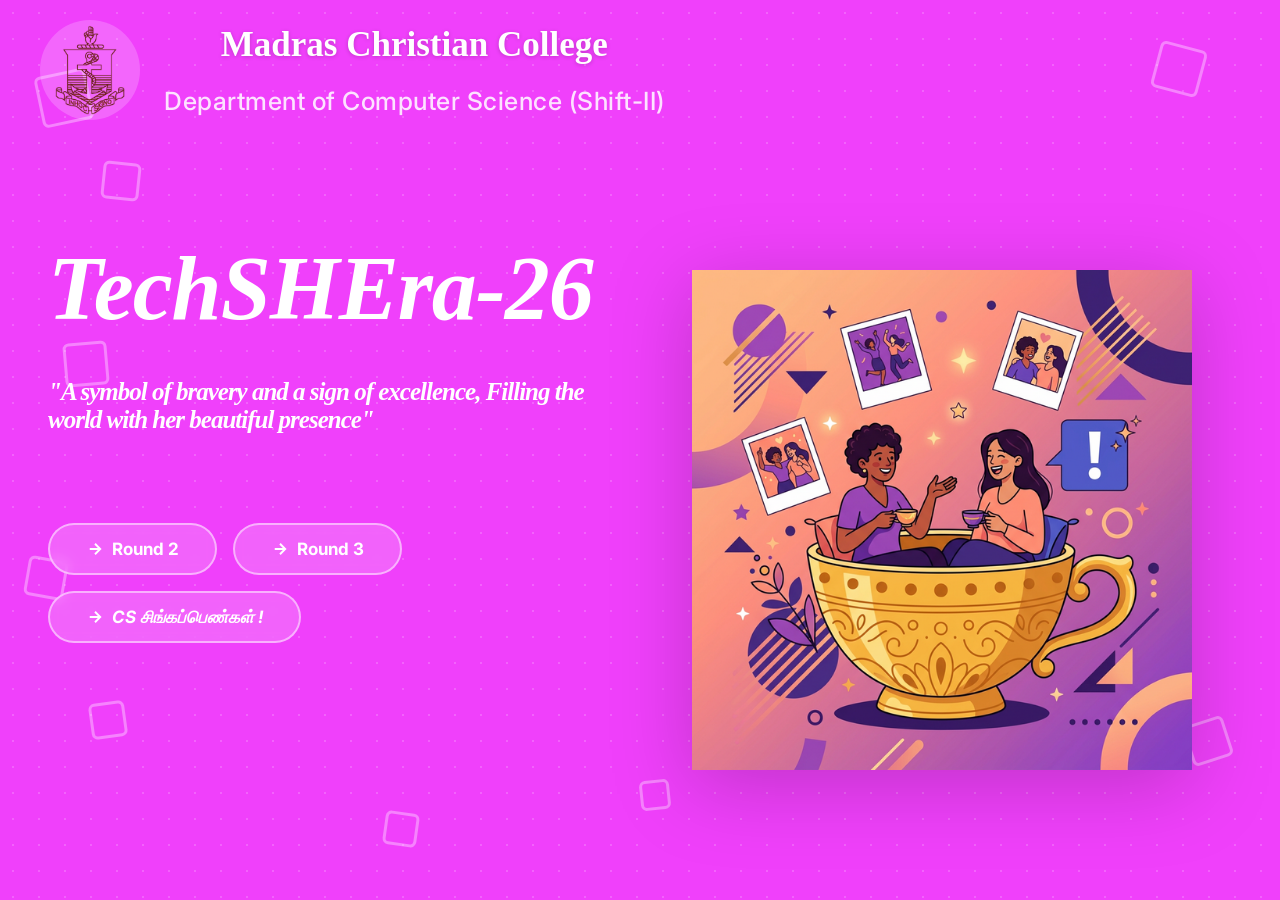
<file: index.html>
<!DOCTYPE html>
<html lang="en">

<head>
    <meta charset="UTF-8" />
    <meta name="viewport" content="width=device-width, initial-scale=1.0" />

    <!-- SEO -->

    <title>Women's Day Celebration — Conference Room</title>
    <meta name="description"
        content="Join us for the Women's Day Celebration! See Round 2 and Round 3 entries from our talented participants." />

    <!-- Shared stylesheet -->
    <link rel="stylesheet" href="css/styles.css" />

    <!-- Extra styles specific to the hero page -->
    <style>
        /*
     * The hero page only — decorative frame positions
     * (named .dot elements scattered around the background)
     */

        /* Top-left area frames */
        .dot:nth-child(1) {
            top: 8%;
            left: 3%;
            transform: rotate(-12deg);
            width: 52px;
            height: 52px;
        }

        .dot:nth-child(2) {
            top: 18%;
            left: 8%;
            transform: rotate(6deg);
            width: 38px;
            height: 38px;
        }

        .dot:nth-child(3) {
            top: 38%;
            left: 5%;
            transform: rotate(-5deg);
            width: 44px;
            height: 44px;
        }

        .dot:nth-child(4) {
            top: 62%;
            left: 2%;
            transform: rotate(10deg);
            width: 40px;
            height: 40px;
        }

        .dot:nth-child(5) {
            top: 78%;
            left: 7%;
            transform: rotate(-8deg);
            width: 36px;
            height: 36px;
        }

        /* Right cluster */
        .dot:nth-child(6) {
            top: 5%;
            right: 6%;
            transform: rotate(15deg);
            width: 48px;
            height: 48px;
        }

        .dot:nth-child(7) {
            top: 80%;
            right: 4%;
            transform: rotate(-18deg);
            width: 42px;
            height: 42px;
        }

        /* Bottom & misc */
        .dot:nth-child(8) {
            bottom: 6%;
            left: 30%;
            transform: rotate(8deg);
            width: 34px;
            height: 34px;
        }

        .dot:nth-child(9) {
            bottom: 10%;
            left: 50%;
            transform: rotate(-6deg);
            width: 30px;
            height: 30px;
        }

        /* Subtle dot grid pattern overlay */
        .hero-page::before {
            content: '';
            position: absolute;
            inset: 0;
            background-image: radial-gradient(circle, rgba(255, 255, 255, 0.18) 1.5px, transparent 1.5px);
            background-size: 26px 26px;
            z-index: 1;
            pointer-events: none;
        }

        /* ── College branding navbar ── */
        .college-navbar {
            position: relative;
            z-index: 10;
            display: flex;
            align-items: center;
            gap: 24px;
            padding: 20px 40px;
        }

        /* College logo image */
        .college-logo {
            width: 81px;
            height: 81px;
            object-fit: contain;
            border-radius: 50%;
            /* circular crop */
            background: rgba(255 255 255 / 0.2);
            /* fallback if no logo yet */
            flex-shrink: 0;
        }

        /* Text block next to the logo */
        .college-info {
            display: flex;
            flex-direction: column;
            gap: 20px;
        }

        .college-name {
            font-size: 25px;
            font-weight: 800;
            color: #ffffff;
            line-height: 1.2;
            text-shadow: 0 1px 4px rgba(0 0 0 / 0.2);
            font-display: swap;
        }

        .college-dept {
            font-size: 13px;
            font-weight: 500;
            color: rgba(255 255 255 / 0.85);
            letter-spacing: 0.02em;
        }
    </style>
</head>

<body>

    <!-- ================================================================
     HERO PAGE
     Layout: navbar on top, then a two-column grid (text | illustration)
================================================================ -->
    <main class="hero-page" id="hero">

        <!--
          ── College Branding Navbar ──
          HOW TO CUSTOMISE:
            1. Replace "Your College Name" with your actual college name.
            2. Replace "Department of Computer Science" with your department.
            3. Save your college logo as  images/college-logo.png
               (PNG with transparent background works best).
        -->
        <header class="college-navbar">
            <!-- College logo — place your logo at images/college-logo.png -->
            <img src="images/college-logo.png" alt="College Logo" class="college-logo"
                style="width: 100px; height: 100px;" onerror="this.style.display='none'" />

            <div class="college-info">
                <span class="college-name"
                    style="text-align: center; font-size: 35px; font-family: 'Times New Roman';">Madras Christian
                    College</span>
                <span class="college-dept" style="text-align: center; font-size: 25px;">Department of Computer Science
                    (Shift-II) </span>
            </div>
        </header>

        <!-- ── Scattered decorative polaroid frames ── -->
        <div class="decorations" aria-hidden="true">
            <div class="dot"></div>
            <div class="dot"></div>
            <div class="dot"></div>
            <div class="dot"></div>
            <div class="dot"></div>
            <div class="dot"></div>
            <div class="dot"></div>
            <div class="dot"></div>
            <div class="dot"></div>
        </div>



        <!-- ── Two-column content area ── -->
        <section class="hero-content">

            <!-- LEFT: Headline + navigation buttons -->
            <div class="hero-text" style="margin-top: 75px;">
                <!-- Main heading -->
                <h3 style="font-size: 90px; font-family: 'Times New Roman'; font-style: italic;" class="hero-title">
                    TechSHEra-26
                </h3>
                <h5 style="font-size: 25px; font-family: 'Times New Roman'; font-style: italic;" class="hero-title">
                    "A symbol of bravery and a sign of excellence,
                    Filling the world with her beautiful presence"
                </h5>
                <!-- Event navigation buttons -->
                <div class="hero-buttons" role="group" aria-label="Event rounds" style="margin-top: 50px;">

                    <!-- Round 2 button → navigates to round2.html -->
                    <a href="round2.html" class="btn-round secondary" id="btn-round2" aria-label="View Round 2 entries">
                        <!-- Small arrow icon -->
                        <svg width="18" height="18" viewBox="0 0 24 24" fill="none" stroke="currentColor"
                            stroke-width="2.5" aria-hidden="true">
                            <path d="M5 12h14M12 5l7 7-7 7" />
                        </svg>
                        Round 2
                    </a>

                    <!-- Round 3 button → navigates to round3.html -->
                    <a href="round3.html" class="btn-round secondary" id="btn-round3" aria-label="View Round 3 entries">
                        <svg width="18" height="18" viewBox="0 0 24 24" fill="none" stroke="currentColor"
                            stroke-width="2.5" aria-hidden="true">
                            <path d="M5 12h14M12 5l7 7-7 7" />
                        </svg>
                        Round 3
                    </a>

                    <!-- Coming Soon button → opens the gallery page (round4.html) -->
                    <a href="round4.html" class="btn-round secondary" id="btn-coming-soon"
                        aria-label="View our moments gallery" style="font-style: italic;">
                        <svg width="18" height="18" viewBox="0 0 24 24" fill="none" stroke="currentColor"
                            stroke-width="2.5" aria-hidden="true">
                            <path d="M5 12h14M12 5l7 7-7 7" />
                        </svg>
                        CS சிங்கப்பெண்கள் !
                    </a>

                </div><!-- /hero-buttons -->
            </div><!-- /hero-text -->

            <!-- RIGHT: Celebratory illustration -->
            <div class="hero-illustration" aria-hidden="true ">
                <!--
        Replace the src with your own illustration or keep the generated one.
        The float animation is applied via CSS on this <img> tag.
      -->
                <img src="images/hero-illustration.png" alt="Women's Day Celebration illustration" id="hero-img"
                    height="500px" width="500px" />
            </div>

        </section><!-- /hero-content -->

    </main><!-- /hero -->

    <!-- No JS needed on the hero page itself; navigation is plain <a> links -->

</body>

</html>
</file>
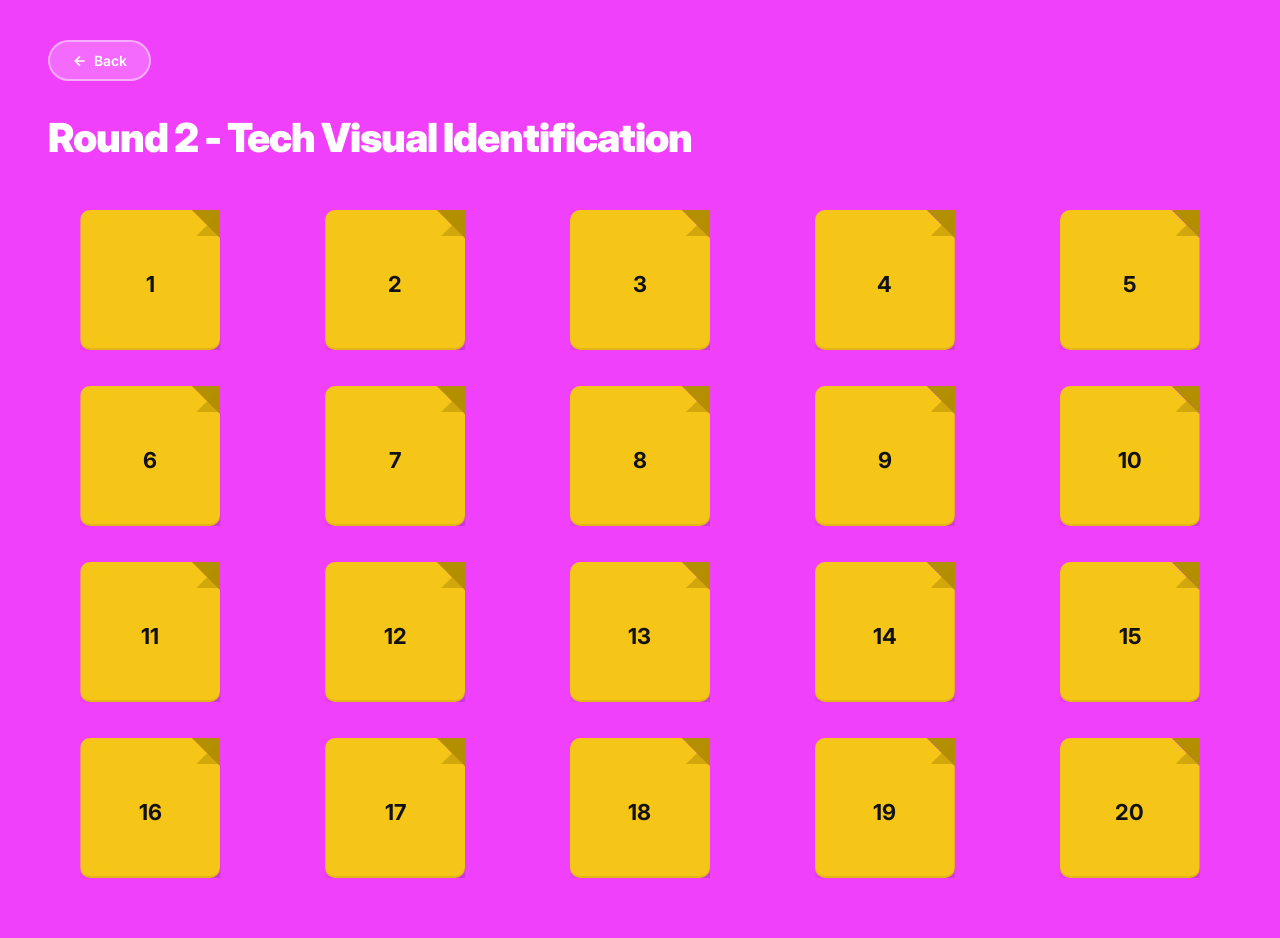
<file: round2.html>
<!DOCTYPE html>
<html lang="en">

<head>
    <meta charset="UTF-8" />
    <meta name="viewport" content="width=device-width, initial-scale=1.0" />

    <!-- SEO -->
    <title>Round 2 — Women's Day Celebration</title>
    <meta name="description"
        content="Round 2 entries for the Women's Day Celebration. Click any folder to view the entry image." />

    <!-- Shared stylesheet -->
    <link rel="stylesheet" href="css/styles.css" />

    <!-- Code block style for the lightbox placeholder -->
    <style>
        code {
            background: #f0f0f0;
            border-radius: 4px;
            padding: 2px 6px;
            font-size: 12px;
            color: #555;
        }
    </style>
</head>

<body>

    <!-- ================================================================
     ROUND 2 PAGE
     Shows 10 numbered document-icon folders on a magenta background.
     Clicking any folder opens the lightbox to display the entry image.
================================================================ -->
    <main class="round-page">

        <!-- ── Back link to hero page ── -->
        <a href="index.html" class="back-btn" aria-label="Back to home">
            <!-- Left-arrow icon -->
            <svg width="16" height="16" viewBox="0 0 24 24" fill="none" stroke="currentColor" stroke-width="2.5"
                aria-hidden="true">
                <path d="M19 12H5M12 19l-7-7 7-7" />
            </svg>
            Back
        </a>

        <!-- ── Page heading ── -->
        <h1 class="round-title" style="font-size: 40px; color: white;">Round 2 - Tech Visual Identification</h1>

        <!--
    ── Folder grid ──
    data-round : subfolder name inside /images/  (images/round2/)
    data-label : human-readable round name used in the lightbox header
    JS reads these attributes and renders FOLDER_COUNT cards automatically.
  -->
        <div class="folders-grid" id="folders-grid" data-round="round2" data-label="Round 2" role="list"
            aria-label="Round 2 participant entries">
            <!-- Folder cards are injected here by js/main.js -->
        </div>

    </main>

    <!-- Shared JS: renders folders + drives the lightbox -->
    <script src="js/main.js"></script>

</body>

</html>
</file>
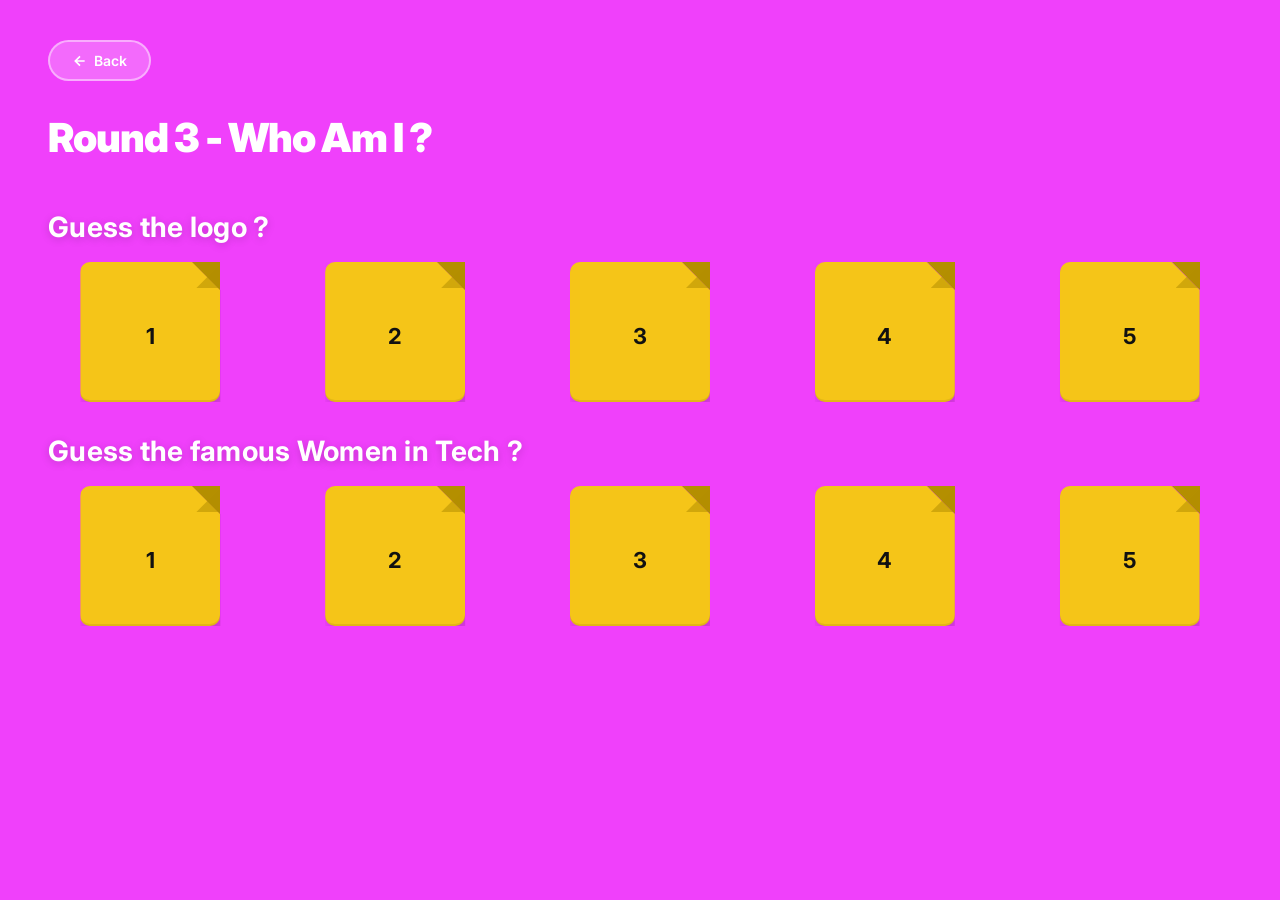
<file: round3.html>
<!DOCTYPE html>
<html lang="en">

<head>
    <meta charset="UTF-8" />
    <meta name="viewport" content="width=device-width, initial-scale=1.0" />

    <!-- SEO -->
    <title>Round 3 — Women's Day Celebration</title>
    <meta name="description"
        content="Round 3 entries for the Women's Day Celebration. Click any folder to view the entry image." />

    <!-- Shared stylesheet -->
    <link rel="stylesheet" href="css/styles.css" />

    <style>
        code {
            background: #f0f0f0;
            border-radius: 4px;
            padding: 2px 6px;
            font-size: 12px;
            color: #555;
        }
    </style>
</head>

<body>

    <!-- ================================================================
     ROUND 3 PAGE
     Identical structure to round2.html — only the data-round and
     data-label attributes differ, so the JS loads different images.
================================================================ -->
    <main class="round-page">

        <!-- ── Back link to hero page ── -->
        <a href="index.html" class="back-btn" aria-label="Back to home">
            <svg width="16" height="16" viewBox="0 0 24 24" fill="none" stroke="currentColor" stroke-width="2.5"
                aria-hidden="true">
                <path d="M19 12H5M12 19l-7-7 7-7" />
            </svg>
            Back
        </a>

        <!-- ── Page heading ── -->
        <h1 class="round-title" style="font-size: 40px; color: white;">Round 3 - Who Am I ?</h1>

        <!--
    ── Folder grid — Section 1 (folders 1–5) ──
    data-round : subfolder name inside /images/  (images/round3/)
    data-label : used in the lightbox header label
    data-start / data-end : range of folder numbers to render
  -->
        <h2 class="section-subtitle">Guess the logo ?</h2>
        <div class="folders-grid" id="folders-grid-1" data-round="round3" data-label="Round 3" data-start="1"
            data-end="5" role="list" aria-label="Round 3 logo entries">
            <!-- Folder cards 1–5 injected here by js/main.js -->
        </div>

        <!--
    ── Folder grid — Section 2 (folders 6–10) ──
  -->
        <h2 class="section-subtitle">Guess the famous Women in Tech ?</h2>
        <div class="folders-grid" id="folders-grid-2" data-round="round3" data-label="Round 3" data-start="6"
            data-end="10" data-display-start="1" role="list" aria-label="Round 3 women in tech entries">
            <!-- Folder cards 6–10 injected here by js/main.js -->
        </div>

    </main>

    <!-- Shared JS: renders folders + drives the lightbox -->
    <script src="js/main.js"></script>

</body>

</html>
</file>
<file: css/styles.css>
/* ============================================================
   Women's Day Celebration — Shared Styles
   All pages import this file for consistent look & feel.
   ============================================================ */

/* ---------- Google Font Import ---------- */
@import url('https://fonts.googleapis.com/css2?family=Inter:wght@400;600;700;900&display=swap');

/* ---------- CSS Reset & Base ---------- */
*,
*::before,
*::after {
  box-sizing: border-box;
  margin: 0;
  padding: 0;
}

:root {
  /* Brand colours extracted from the design */
  --magenta: #f040fb;
  /* vivid pink-magenta background */
  --magenta-dark: #c800d4;
  /* darker shade for depth */
  --folder-gold: #f5c518;
  /* golden yellow for folder icons */
  --folder-shadow: #d4a800;
  /* folder shadow / fold colour */
  --white: #ffffff;
  --black: #111111;
  --purple-deep: #4a1068;
  /* deep purple accent */
  --purple-mid: #7b2d9e;
  --btn-purple: #7c3aed;
  /* navigation button purple */
  --btn-hover: #5b21b6;
}

html,
body {
  height: 100%;
  font-family: 'Inter', sans-serif;
}

/* ============================================================
   HERO PAGE  (index.html)
   ============================================================ */

/* Full-viewport magenta hero */
.hero-page {
  min-height: 100vh;
  background-color: var(--magenta);
  display: flex;
  flex-direction: column;
  position: relative;
  overflow: hidden;
}

/* ---------- Scattered polaroid-frame decorations ---------- */
.decorations {
  position: absolute;
  inset: 0;
  pointer-events: none;
  z-index: 0;
}

/* Each .dot is a small rounded square tilted at various angles */
.dot {
  position: absolute;
  width: 48px;
  height: 48px;
  border: 3px solid rgba(255 255 255 / 0.35);
  border-radius: 6px;
  background: transparent;
}

/* ---------- Top navigation bar ---------- */
.navbar {
  position: relative;
  z-index: 10;
  display: flex;
  align-items: center;
  gap: 12px;
  padding: 28px 48px;
}

/* Conference Room stacked logo block */
.logo-mark {
  display: flex;
  gap: 4px;
  align-items: center;
  position: relative;
  width: 48px;
  height: 48px;
  flex-shrink: 0;
}

.logo-square {
  width: 22px;
  height: 22px;
  border-radius: 4px;
  position: absolute;
}

.logo-square.orange {
  background: #f5a623;
  top: 0;
  left: 18px;
}

.logo-square.purple {
  background: #7b2d9e;
  top: 14px;
  left: 0;
}

.logo-square.pink {
  background: #e879f9;
  top: 8px;
  left: 8px;
}

.logo-text {
  color: var(--white);
  font-size: 15px;
  font-weight: 700;
  line-height: 1.2;
  text-transform: lowercase;
  letter-spacing: 0.01em;
}

/* ---------- Hero content split layout ---------- */
.hero-content {
  position: relative;
  z-index: 5;
  flex: 1;
  display: grid;
  /* left text  |  right illustration */
  grid-template-columns: 1fr 1fr;
  align-items: start;
  padding: 24px 48px 24px;
  gap: 24px;
}

.hero-text {
  display: flex;
  flex-direction: column;
  gap: 40px;
}

.hero-title {
  font-size: clamp(48px, 6vw, 80px);
  font-weight: 900;
  color: var(--white);
  line-height: 1.1;
  letter-spacing: -1px;
}

/* ---------- Round buttons ---------- */
.hero-buttons {
  display: flex;
  flex-wrap: wrap;
  gap: 16px;
}

.btn-round {
  padding: 14px 36px;
  border: none;
  border-radius: 50px;
  /* pill shape */
  font-family: 'Inter', sans-serif;
  font-size: 17px;
  font-weight: 700;
  cursor: pointer;
  transition: transform 0.2s ease, box-shadow 0.2s ease;
  text-decoration: none;
  display: inline-flex;
  align-items: center;
  gap: 8px;
}

.btn-round:hover {
  transform: translateY(-3px);
  box-shadow: 0 8px 24px rgba(0 0 0 / 0.25);
}

.btn-round:active {
  transform: translateY(0);
}

/* Specific colour variants */
.btn-round.primary {
  background: var(--white);
  color: var(--purple-deep);
}

.btn-round.secondary {
  background: rgba(255 255 255 / 0.18);
  color: var(--white);
  border: 2px solid rgba(255 255 255 / 0.5);
  backdrop-filter: blur(6px);
}

.btn-round.coming-soon {
  background: rgba(0 0 0 / 0.15);
  color: rgba(255 255 255 / 0.6);
  border: 2px dashed rgba(255 255 255 / 0.35);
  cursor: not-allowed;
  font-style: italic;
}

/* ---------- Right-side illustration area ---------- */
.hero-illustration {
  display: flex;
  align-items: center;
  justify-content: center;
  position: relative;
  height: 100%;
  min-height: 340px;
}

.hero-illustration img {
  width: 100%;
  max-width: 520px;
  object-fit: contain;
  filter: drop-shadow(0 16px 40px rgba(0 0 0 / 0.2));
  animation: float 4s ease-in-out infinite;
}

@keyframes float {

  0%,
  100% {
    transform: translateY(0);
  }

  50% {
    transform: translateY(-14px);
  }
}

/* ============================================================
   ROUND PAGES  (round2.html, round3.html)
   ============================================================ */

.round-page {
  min-height: 100vh;
  background-color: var(--magenta);
  padding: 40px 48px 60px;
  font-family: 'Inter', sans-serif;
}

/* ── Back button ── */
.back-btn {
  display: inline-flex;
  align-items: center;
  gap: 6px;
  margin-bottom: 32px;
  padding: 10px 22px;
  background: rgba(255 255 255 / 0.22);
  border: 2px solid rgba(255 255 255 / 0.45);
  border-radius: 50px;
  color: var(--white);
  font-family: 'Inter', sans-serif;
  font-size: 14px;
  font-weight: 600;
  cursor: pointer;
  text-decoration: none;
  transition: background 0.2s;
}

.back-btn:hover {
  background: rgba(255 255 255 / 0.35);
}

/* ── Round page heading ── */
.round-title {
  font-size: clamp(36px, 5vw, 60px);
  font-weight: 900;
  color: var(--black);
  margin-bottom: 48px;
  letter-spacing: -1px;
}

/* ── Section sub-headings (Round 3 logo / women-in-tech split) ── */
.section-subtitle {
  font-size: clamp(20px, 2.5vw, 28px);
  font-weight: 700;
  color: var(--white);
  margin: 32px 0 18px;
  letter-spacing: 0.01em;
  text-shadow: 0 2px 8px rgba(0 0 0 / 0.18);
}

/* ── Grid of folder icons — fills full available width evenly ── */
.folders-grid {
  display: grid;
  grid-template-columns: repeat(5, 1fr);
  /* 5 equal columns, full width */
  gap: 36px 40px;
  width: 100%;
}

/* ── Individual folder / document icon ── */
.folder-card {
  position: relative;
  display: flex;
  flex-direction: column;
  align-items: center;
  justify-content: center;
  cursor: pointer;
  transition: transform 0.18s ease, filter 0.18s ease;
}

.folder-card:hover {
  transform: translateY(-6px) scale(1.04);
  filter: brightness(1.08);
}

.folder-card:active {
  transform: translateY(0) scale(0.98);
}

/* The actual document shape (SVG drawn in JS, or pure CSS below) */
.doc-icon {
  width: 140px;
  height: 140px;
  position: relative;
}

/* CSS document shape + folded corner */
.doc-body {
  position: absolute;
  inset: 0;
  background: var(--folder-gold);
  border-radius: 10px;
  /* Diagonal clip to create the folded corner */
  clip-path: polygon(0% 0%,
      80% 0%,
      100% 20%,
      100% 100%,
      0% 100%);
  box-shadow:
    4px 6px 12px rgba(0 0 0 / 0.18),
    inset 0 -2px 0 rgba(0 0 0 / 0.08);
}

/* The folded corner triangle */
.doc-fold {
  position: absolute;
  top: 0;
  right: 0;
  width: 0;
  height: 0;
  border-style: solid;
  border-width: 0 28px 28px 0;
  border-color: transparent var(--folder-shadow) transparent transparent;
  /* rotated so the fold shows a lighter triangle */
  filter: brightness(0.85);
}

/* Fold crease line */
.doc-fold::after {
  content: '';
  position: absolute;
  top: 2px;
  right: -28px;
  width: 24px;
  height: 24px;
  background: var(--folder-shadow);
  clip-path: polygon(100% 0%, 0% 100%, 100% 100%);
  opacity: 0.55;
}

/* Number label centred on the document */
.doc-number {
  position: absolute;
  inset: 0;
  display: flex;
  align-items: center;
  justify-content: center;
  font-size: 22px;
  font-weight: 700;
  color: var(--black);
  padding-top: 8px;
  /* offset for the fold */
  z-index: 2;
}

/* ============================================================
   IMAGE LIGHTBOX / MODAL
   ============================================================ */

.lightbox-overlay {
  display: none;
  /* hidden by default */
  position: fixed;
  inset: 0;
  background: rgba(0 0 0 / 0.78);
  backdrop-filter: blur(6px);
  z-index: 1000;
  align-items: center;
  justify-content: center;
  animation: fadeIn 0.2s ease;
}

/* JS adds .active to show it */
.lightbox-overlay.active {
  display: flex;
}

@keyframes fadeIn {
  from {
    opacity: 0;
  }

  to {
    opacity: 1;
  }
}

.lightbox-box {
  position: relative;
  background: var(--white);
  border-radius: 16px;
  padding: 16px;
  max-width: 88vw;
  max-height: 88vh;
  display: flex;
  flex-direction: column;
  align-items: center;
  gap: 12px;
  box-shadow: 0 24px 64px rgba(0 0 0 / 0.45);
  animation: popIn 0.22s ease;
  overflow: visible;
  /* allow close button to sit on the corner without clipping */
}

/* Row container: image on the left, timer on the right */
.lightbox-body {
  display: flex;
  flex-direction: row;
  align-items: center;
  gap: 24px;
  width: 100%;
}


@keyframes popIn {
  from {
    transform: scale(0.88);
    opacity: 0;
  }

  to {
    transform: scale(1);
    opacity: 1;
  }
}

.lightbox-box img {
  max-width: 100%;
  max-height: 72vh;
  object-fit: contain;
  border-radius: 8px;
}

/* "No image" placeholder shown when file is missing */
.lightbox-placeholder {
  width: 360px;
  height: 260px;
  display: flex;
  flex-direction: column;
  align-items: center;
  justify-content: center;
  gap: 14px;
  color: #999;
  font-size: 15px;
  text-align: center;
}

.lightbox-placeholder svg {
  opacity: 0.4;
}

.lightbox-label {
  font-size: 14px;
  font-weight: 600;
  color: #555;
  letter-spacing: 0.03em;
  text-transform: uppercase;
}

/* Close "×" button — sits inside the top-right corner of the card */
.lightbox-close {
  position: absolute;
  top: 10px;
  right: 10px;
  width: 36px;
  height: 36px;
  background: var(--black);
  color: var(--white);
  border: none;
  border-radius: 50%;
  font-size: 20px;
  line-height: 1;
  cursor: pointer;
  display: flex;
  align-items: center;
  justify-content: center;
  transition: background 0.15s;
  z-index: 10;
}

.lightbox-close:hover {
  background: #333;
}

/* ── Clues panel — Round 3 Section 2 only ── */
.lightbox-clues {
  width: 100%;
  display: flex;
  flex-direction: column;
  gap: 8px;
  padding: 12px 14px;
  background: #f8f4ff;
  border-radius: 10px;
  border: 1.5px solid #d8b4fe;
  margin-top: 4px;
}

/* One clue row: badge on the left, text on the right */
.clue-row {
  display: flex;
  align-items: center;
  gap: 12px;
}

/* "🔍 Clue 1" / "💡 Clue 2" badge */
.clue-badge {
  display: inline-flex;
  align-items: center;
  gap: 4px;
  padding: 3px 10px;
  border-radius: 50px;
  font-size: 12px;
  font-weight: 700;
  letter-spacing: 0.03em;
  background: #7c3aed;
  color: #fff;
  white-space: nowrap;
  flex-shrink: 0;
}

.clue-badge--2 {
  background: #db2777;
}

/* Clue text */
.clue-text {
  font-size: 14px;
  font-weight: 500;
  color: #3b1d6e;
  margin: 0;
  flex: 1 1 180px;
  line-height: 1.5;
}

/* ============================================================
   COUNTDOWN TIMER  — shown inside the lightbox below the image
   ============================================================ */

/* Wrapper that holds the SVG ring + the number */
.timer-wrap {
  display: flex;
  flex-direction: column;
  align-items: center;
  gap: 6px;
  margin-top: 4px;
}

/* SVG circular track */
.timer-svg {
  width: 80px;
  height: 80px;
  transform: rotate(-90deg);
  /* start arc from the top */
}

/* Grey background ring */
.timer-track {
  fill: none;
  stroke: #e5e5e5;
  stroke-width: 6;
}

/* Coloured progress ring — stroke-dashoffset animated by JS */
.timer-ring {
  fill: none;
  stroke: #22c55e;
  /* starts green */
  stroke-width: 6;
  stroke-linecap: round;
  transition: stroke-dashoffset 1s linear, stroke 0.4s ease;
}

/* The number displayed in the centre of the ring */
.timer-number {
  position: absolute;
  font-size: 22px;
  font-weight: 800;
  color: #222;
  /* centred over the SVG via JS-positioned wrapper */
}

/* Overlay container so number sits on top of SVG */
.timer-badge {
  position: relative;
  width: 80px;
  height: 80px;
  display: flex;
  align-items: center;
  justify-content: center;
}

/* "Time's up!" text shown when countdown finishes */
.timer-done {
  font-size: 13px;
  font-weight: 700;
  color: #ef4444;
  letter-spacing: 0.04em;
  text-transform: uppercase;
  animation: pulse 0.6s ease infinite alternate;
}

@keyframes pulse {
  from {
    opacity: 1;
    transform: scale(1);
  }

  to {
    opacity: 0.6;
    transform: scale(1.08);
  }
}


/* ============================================================
   RESPONSIVE TWEAKS
   ============================================================ */

@media (max-width: 900px) {
  .hero-content {
    grid-template-columns: 1fr;
    padding-bottom: 40px;
    text-align: center;
  }

  .hero-buttons {
    justify-content: center;
  }

  .hero-illustration {
    min-height: 240px;
  }

  .folders-grid {
    grid-template-columns: repeat(3, 1fr);
  }
}

@media (max-width: 560px) {
  .navbar {
    padding: 20px 24px;
  }

  .round-page {
    padding: 28px 20px 48px;
  }

  .folders-grid {
    grid-template-columns: repeat(2, 1fr);
    gap: 20px;
  }

  .doc-icon {
    width: 110px;
    height: 110px;
  }

  .doc-number {
    font-size: 18px;
  }
}

/* ============================================================
   HERO PAGE — FULL MOBILE RESPONSIVENESS
   Covers phones (≤ 640px) and small tablets (≤ 768px).
   Uses !important only where inline styles need overriding.
   ============================================================ */

@media (max-width: 768px) {

  /* ── College branding navbar: shrink logo + text ── */
  .college-navbar {
    padding: 16px 20px;
    gap: 10px;
    justify-content: center;
    /* centre on small screens */
    text-align: center;
  }

  /* Override the inline width/height set by the user */
  .college-logo {
    width: 64px !important;
    height: 64px !important;
  }

  /* Override inline font sizes for college name & dept */
  .college-name {
    font-size: 20px !important;
    text-align: center !important;
  }

  .college-dept {
    font-size: 15px !important;
    text-align: center !important;
  }

  /* Stack the college info text centrally */
  .college-info {
    align-items: center;
  }

  /* ── Hero content: single column, centred ── */
  .hero-content {
    grid-template-columns: 1fr;
    /* one column */
    padding: 16px 20px 32px;
    gap: 20px;
    text-align: center;
    align-items: center;
  }

  /* Remove the large desktop margin-top from hero-text */
  .hero-text {
    margin-top: 0 !important;
    gap: 20px;
    align-items: center;
  }

  /* Main event title: scale from 90px → readable mobile size */
  h3.hero-title {
    font-size: clamp(36px, 10vw, 60px) !important;
    line-height: 1.15;
  }

  /* Subtitle quote */
  h5.hero-title {
    font-size: clamp(14px, 4vw, 18px) !important;
    line-height: 1.5;
    max-width: 90vw;
  }

  /* Buttons: wrap naturally, centred */
  .hero-buttons {
    justify-content: center;
    flex-wrap: wrap;
    margin-top: 24px !important;
    gap: 12px;
  }

  .btn-round {
    padding: 12px 26px;
    font-size: 15px;
  }

  /* ── Illustration: show below the text, smaller ── */
  .hero-illustration {
    min-height: 180px;
    order: -1;
    /* move illustration ABOVE the text on phones */
  }

  /* Override inline height/width set on the <img> */
  .hero-illustration img {
    width: 92vw !important;
    height: auto !important;
    max-width: 360px;
  }

  /* ── Lightbox: stack image + timer vertically on mobile ── */
  .lightbox-body {
    flex-direction: column;
    gap: 16px;
  }

  .lightbox-box {
    padding: 14px 12px 16px;
    max-width: 96vw;
  }

  .lightbox-box img {
    max-height: 52vh;
  }
}

/* Extra-small phones (≤ 400px) */
@media (max-width: 400px) {

  h3.hero-title {
    font-size: 30px !important;
  }

  h5.hero-title {
    font-size: 13px !important;
  }

  .college-name {
    font-size: 17px !important;
  }

  .college-dept {
    font-size: 13px !important;
  }

  .folders-grid {
    grid-template-columns: repeat(2, 1fr);
    gap: 14px;
  }

  .doc-icon {
    width: 90px;
    height: 90px;
  }
}
</file>
